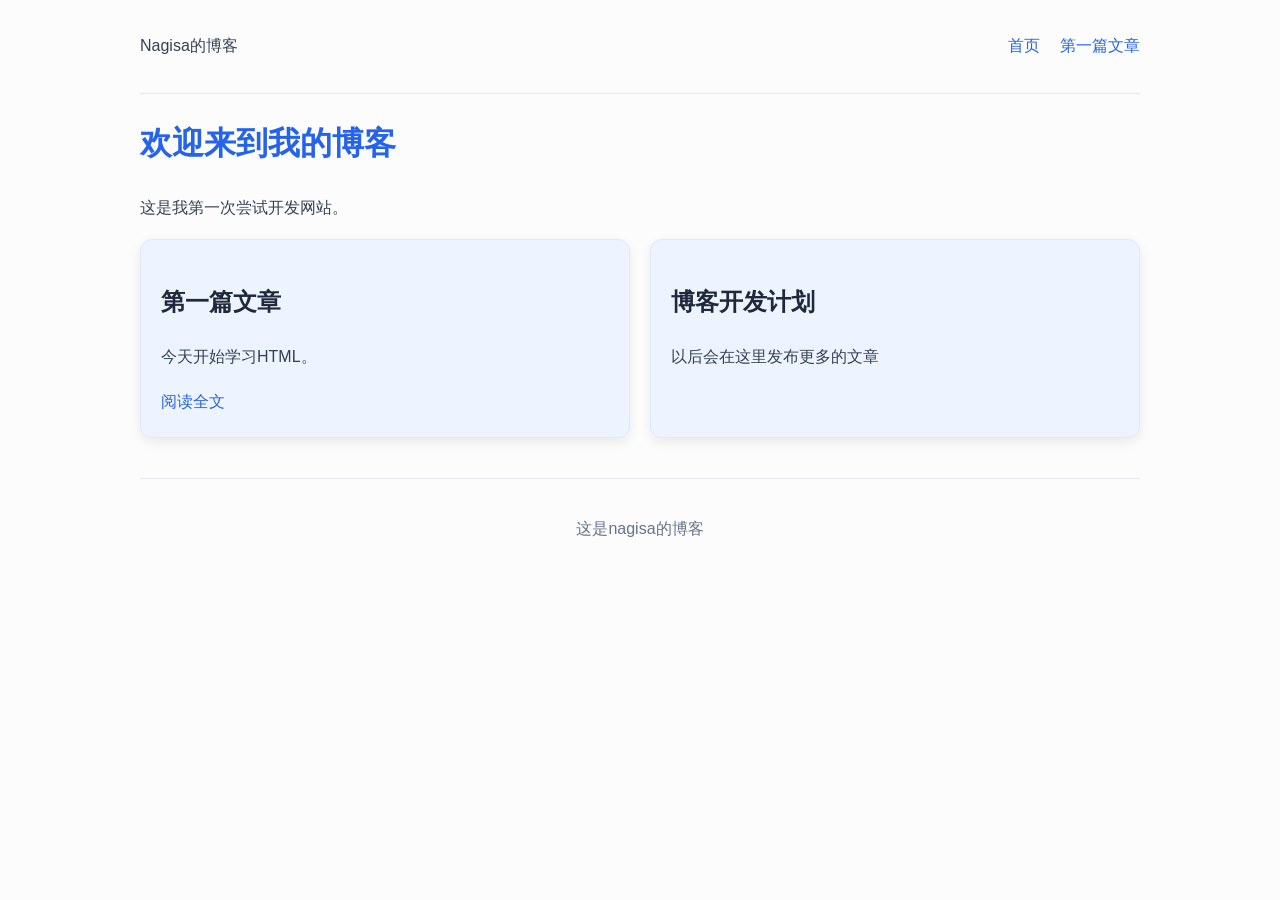
<file: index.html>
<!DOCTYPE html>
<html lang="zh-CN">
<head>
    <meta name="viewport" content="width=device-width, initial-scale=1.0">
    <meta charset="UTF-8">
    <link rel="stylesheet" href="style.css">
    <title>我的博客</title>
</head>
<body>
    <header>
        <p>Nagisa的博客</p>
        <nav>
            <a href="index.html">首页</a>
            <a href="article1.html">第一篇文章</a>
        </nav>
    </header>
    <main>
        
        <h1>欢迎来到我的博客</h1>
        <p>这是我第一次尝试开发网站。</p>
        <div class="article-grid">
            <article class="post">
                <h2>第一篇文章</h2>
                <p>今天开始学习HTML。</p>
                <a href="article1.html">阅读全文</a>
            </article>
            <article class="post">
                <h2>博客开发计划</h2>
                <p>以后会在这里发布更多的文章</p>
            </article>
        </div>
    </main>
    <footer>
        <p>这是nagisa的博客</p>
    </footer>
</body>
</html>
</file>
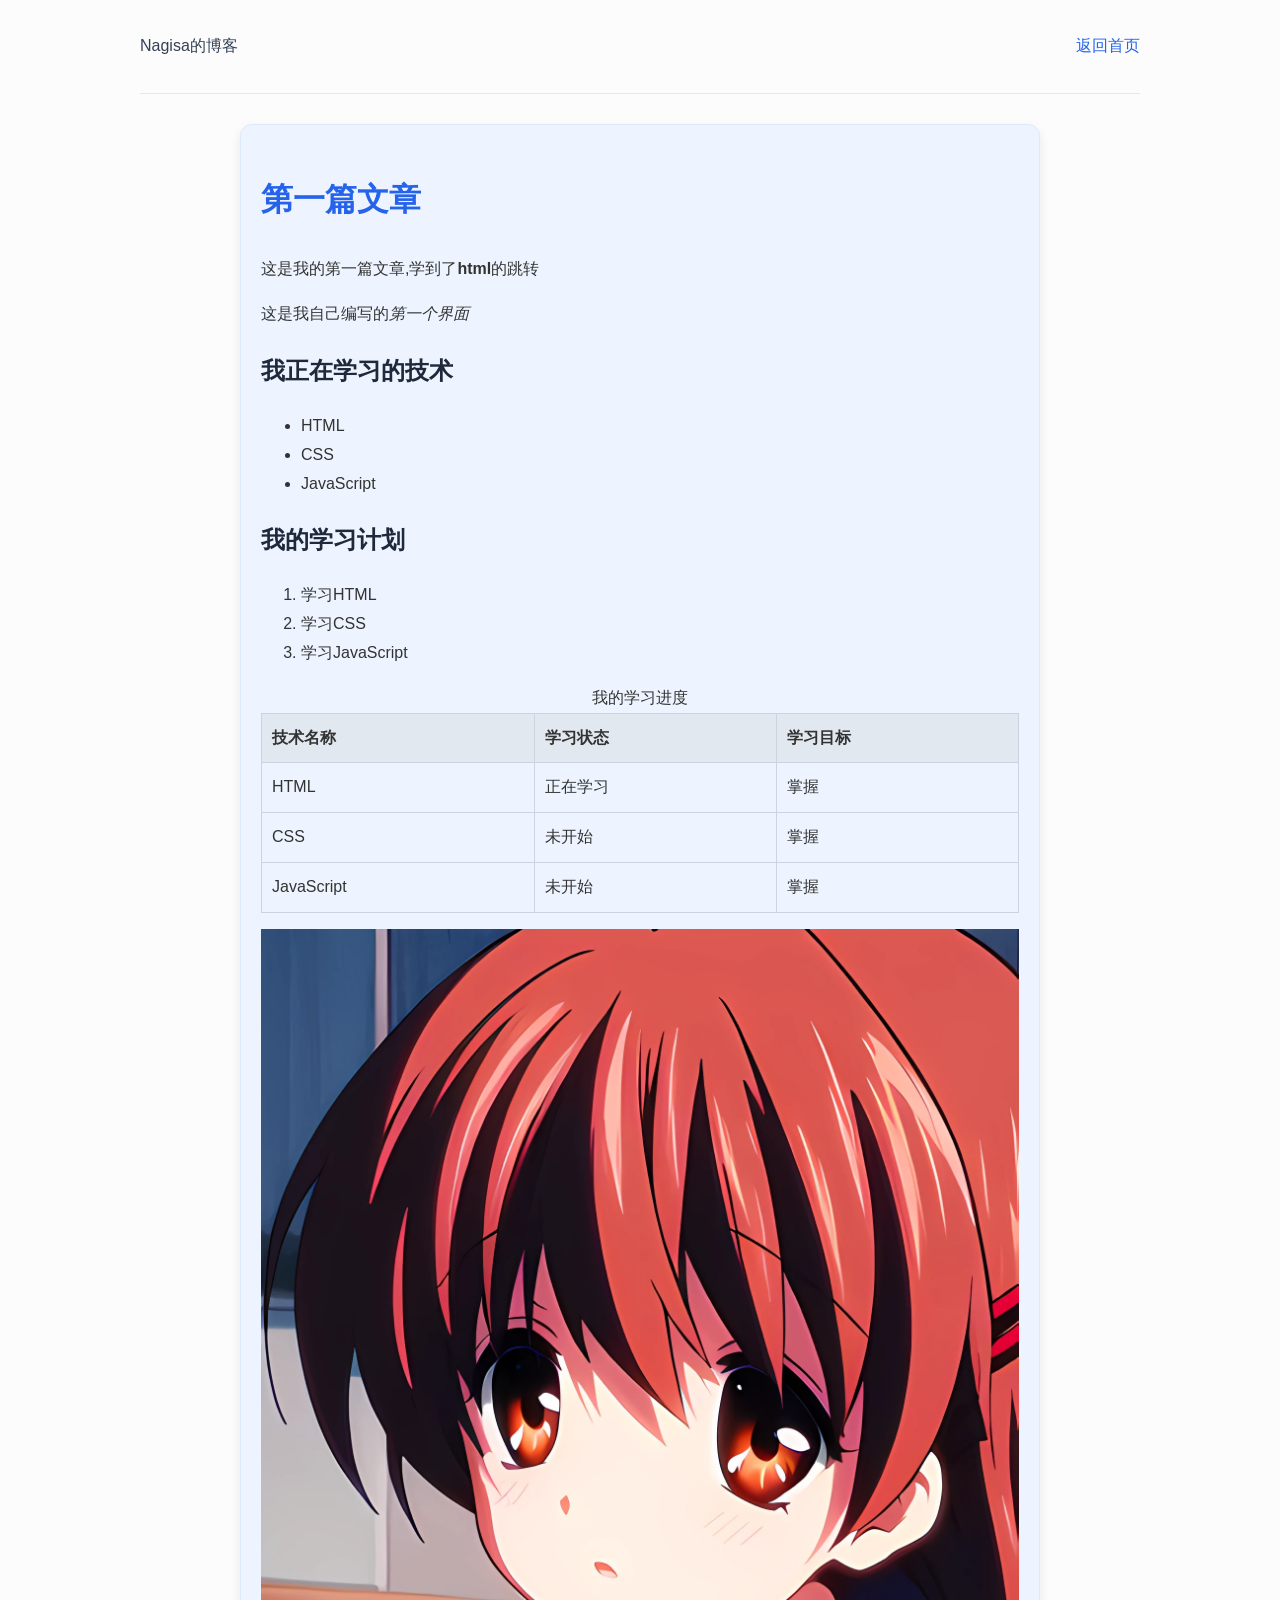
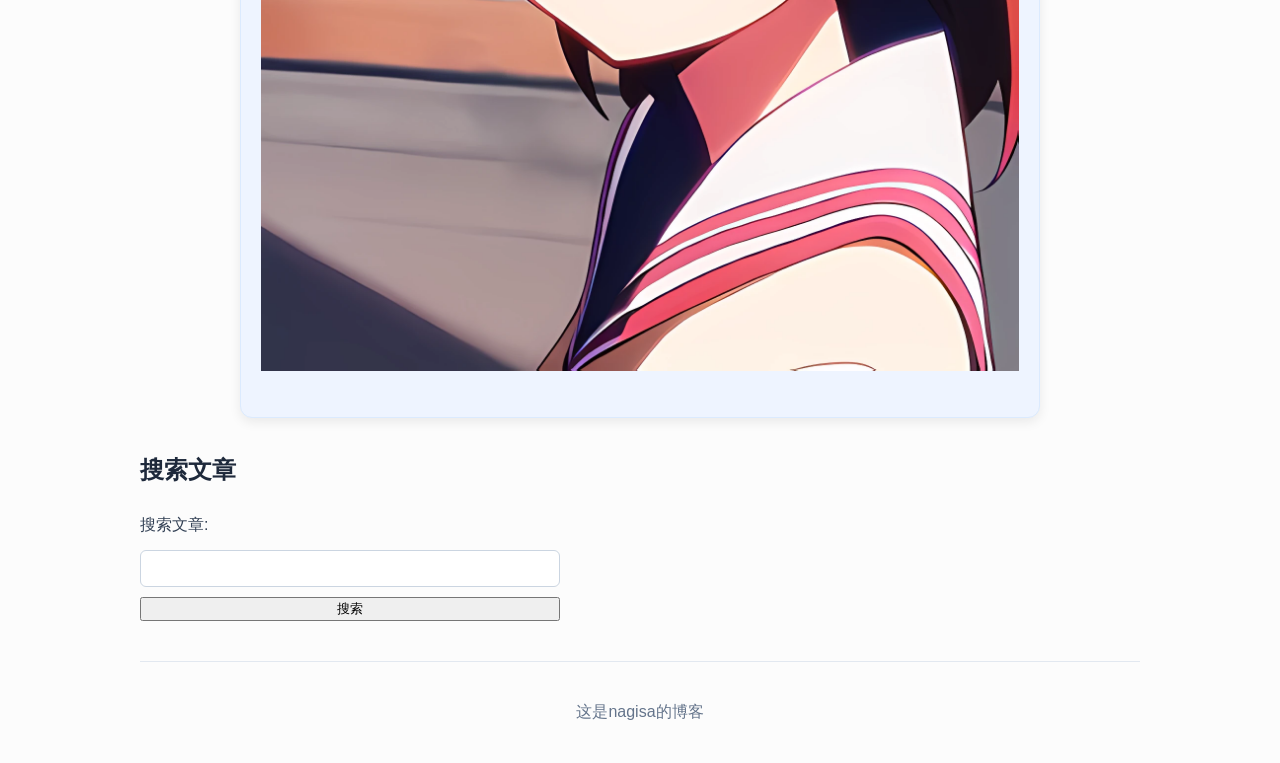
<file: article1.html>
<!DOCTYPE html>
<html lang="zh-CN">
<head>
    <meta name="viewport" content="width=device-width, initial-scale=1.0">
    <meta charset="UTF-8">
    <link rel="stylesheet" href="style.css">
    <title>第一篇文章</title>
</head>
<body>
    <header>
        <p>Nagisa的博客</p>
        <nav>
            <a href="index.html">返回首页</a>
        </nav>
    </header>
    <main>
        <article id="first-article" class="post">
            <h1>第一篇文章</h1>
            <p>这是我的第一篇文章,学到了<strong>html</strong>的跳转</p>
            <p>这是我自己编写的<em>第一个界面</em></p>
            <h2>我正在学习的技术</h2>
            <ul>
                <li>HTML</li>
                <li>CSS</li>
                <li>JavaScript</li>
            </ul>
            <h2>我的学习计划</h2>
            <ol>
                <li>学习HTML</li>
                <li>学习CSS</li>
                <li>学习JavaScript</li>
            </ol>

            <div class="table-scroll">
                <table>
                    <caption>我的学习进度</caption>
                    <thead>
                        <tr>
                            <th>技术名称</th>
                            <th>学习状态</th>
                            <th>学习目标</th>
                        </tr>
                    </thead>
                    <tbody>
                        <tr>
                            <td>HTML</td>
                            <td>正在学习</td>
                            <td>掌握</td>
                        </tr>
                        <tr>
                            <td>CSS</td>
                            <td>未开始</td>
                            <td>掌握</td>
                        </tr>
                        <tr>
                            <td>JavaScript</td>
                            <td>未开始</td>
                            <td>掌握</td>
                        </tr>
                    </tbody>
                </table>
            </div>
            <p>
                <img src="images/nagisa.png" alt="nagisa的图片">
            </p>
        </article>
        <section>
            <h2>搜索文章</h2>
            <form method="get" class="search-form">
                <label for="keyword">搜索文章:</label>
                <input type="text" id="keyword" name="keyword">

                <button type="submit">搜索</button>
            </form>
        </section>                
    </main>
    <footer>
        <p>这是nagisa的博客</p>
    </footer>
</body>
</html>
</file>
<file: style.css>
*{
    box-sizing:border-box;
}

body{
    background-color:#fcfcfc;
    color:#334155;
    font-family: Arial, sans-serif;
    line-height: 1.8;
    font-size:16px;
    margin:0;
}

h1{
    color:#2563eb;
    font-size:2rem;
}

h2{
    color:#1e293b;
    font-size:1.5rem;
}

a{
    color:#2563eb;
    text-decoration:none;
}

a:hover{
    text-decoration:underline;
}

p{
    font-size:1rem;
}

#first-article {
    color: #333333;
}

header,main,footer{
    width:90%;
    max-width: 1000px;
    margin: 0 auto;
}

header{
    display: flex;
    justify-content: space-between;
    align-items: center;
    flex-wrap: wrap;
    gap: 20px;
    padding: 16px 0;
    border-bottom:1px solid #e2e8f0;
}

nav{
    display: flex;
    gap: 20px;
}


.post {

    max-width:800px;
    background-color: #eef4ff;
    padding: 20px;
    margin: 30px auto;

    border: 1px solid #dbeafe;
    border-radius: 12px;
    box-shadow:0 4px 12px rgba(0,0,0,0.08);
}





.article-grid{
    display: grid;
    grid-template-columns: 1fr 1fr;
    gap: 20px;
}
.article-grid .post{
    margin:0;
}

@media (max-width: 600px){
    .article-grid{
        grid-template-columns: 1fr;
    }
}

.post img{
    max-width:100%;
    height:auto;
}

.table-scroll{
    max-width:100%;
    overflow-x:auto;
}

.post table{
    width:100%;
    min-width:480px;
    border-collapse:collapse;
}

.post th,
.post td{
    border:1px solid #cbd5e1;
    padding: 10px;
    text-align:left;
}

.post th{
    background-color:#e2e8f0;
}

footer{
    margin-top: 40px;
    padding:20px 0;
    border-top: 1px solid #e2e8f0;
    text-align:center;
    color:#64748b;
}

.search-form{
    display:flex;
    flex-direction:column;
    gap:10px;
    max-width:420px;
}

.search-form input{
    width:100%;
    padding:10px;
    border: 1px solid #cbd5e1;
    border-radius:6px;
}

.search-from button{
    align-self:flex-start;
    padding:8px 18px;
}
</file>
